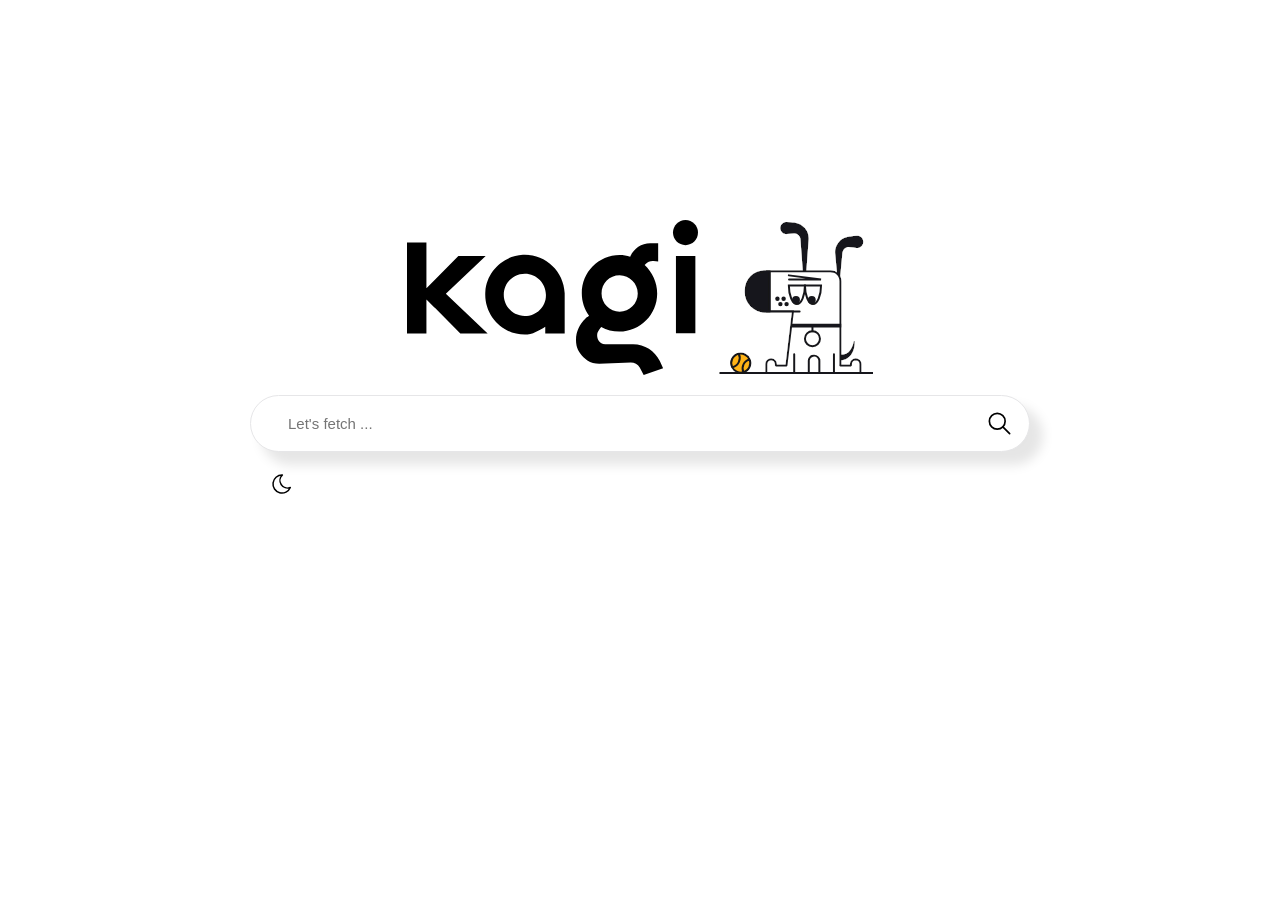
<file: newtab/index.html>
<!DOCTYPE html>
<html lang="en">
    <head>
        <meta charset="UTF-8">
        <title>New Tab</title>

        <link rel="icon" href="/icons/icon_32px.png">
        <link rel="stylesheet" href="styles.css">

        <script defer src="index.js"></script>
    </head>

    <body>

        <div id="content">

            <div class="headers">
                <img class="variable-color" src="/newtab/icons/kagi_text.svg" alt="kagi">
                <img src="/newtab/icons/dog_logo.svg" alt="dog with tennis ball">
            </div>

            <div class="search">
                <input
                        name="query"
                        type="text"
                        placeholder="Let's fetch ..."
                        autocapitalize="off"
                        spellcheck="false"
                        autocomplete="off"
                        tabindex="0"
                        maxlength="1024"
                >
                <img id="clear-search-text-button" style="display: none;" class="hide-no-search" src="/newtab/icons/x_icon.svg" alt="clear search">
                <div style="display: none;" class="vertical-bar hide-no-search"></div>
                <img id="execute-search-button" class="variable-color" src="/newtab/icons/search_icon.svg" alt="search">
            </div>

            <div class="options-bar">
                <span>
                    <img id="enable-light-mode-button" class="variable-color" src="/newtab/icons/light_mode_icon.svg" alt="enable light mode">
                    <img id="enable-dark-mode-button" class="variable-color" src="/newtab/icons/dark_mode_icon.svg" alt="enable dark mode">
                </span>
            </div>

        </div>

    </body>
</html>
</file>
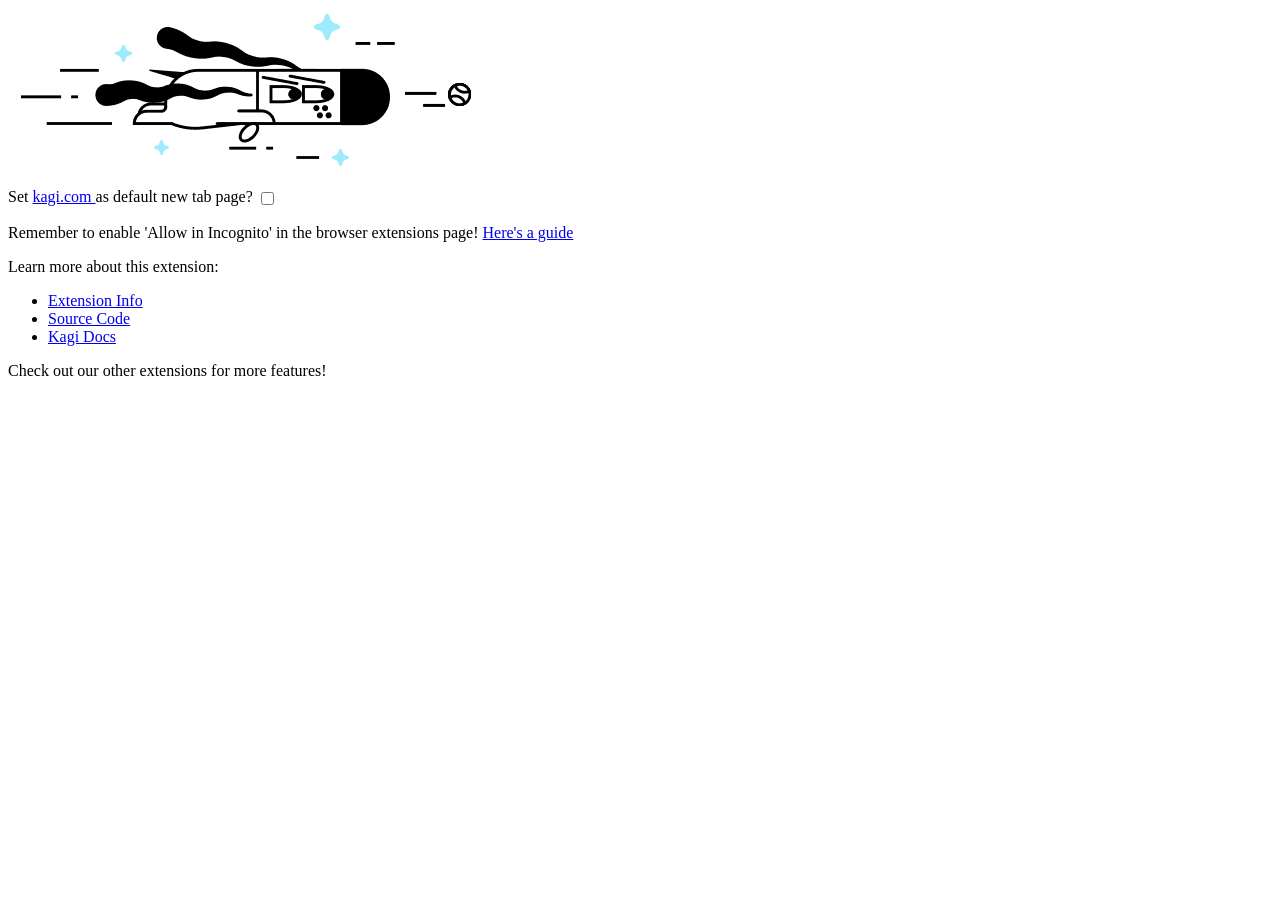
<file: popup.html>
<!DOCTYPE html>
<html>
  <body>
    <a href="https://kagi.com" target="_blank">
      <img src="popup-animation.gif" />
    </a>
    <p>
      Set
      <a href="https://kagi.com" target="_blank"> kagi.com </a>
      as default new tab page?
      <input type="checkbox" style="vertical-align: middle" />
    </p>
    <p>
      Remember to enable 'Allow in Incognito' in the browser extensions page!
      <a
        href="https://github.com/kagisearch/chrome_extension_basic?tab=readme-ov-file#setup"
        target="_blank">Here's a guide</a>
    </p>
    <p>Learn more about this extension:</p>
    <ul>
      <li>
        <a
          href="https://chromewebstore.google.com/detail/kagi-search/cdglnehniifkbagbbombnjghhcihifij"
          target="_blank">Extension Info</a>
      </li>
      <li>
        <a
          href="https://github.com/kagisearch/chrome_extension_basic"
          target="_blank">Source Code</a>
      </li>
      <li>
        <a
          href="https://help.kagi.com/kagi/getting-started/setting-default.html"
          target="_black">Kagi Docs</a>
      </li>
    </ul>
    <p>Check out our other extensions for more features!</p>
    <script src="./popup.js" type="module"></script>
  </body>
</html>
</file>
<file: newtab/styles.css>
:root {
    --background: rgb(24, 24, 26);
    --background-accent: rgb(47, 47, 49);
    --background-alt: rgb(112, 112, 119);
    --background-invert: rgb(255, 255, 255);
}

html, body {
    margin: 0;
    padding: 0;
    width: 100%;

    height: 100%;

    background-color: var(--background);
}

#content {
    display: flex;
    flex-direction: column;
    gap: 20px;

    height: 80%;
    justify-content: center;

    width: 75%;
    min-width: 500px;
    max-width: 780px;

    margin: 0 auto;
}

.headers {
    display: flex;
    flex-direction: row;
    gap: 20px;

    height: 155px;
    width: 100%;

    justify-content: center;
}

.headers img {
    height: 100%;
    width: auto;
}

.search {
    display: flex;
    flex-direction: row;

    height: 55px;

    padding: 0 16px;
    align-items: center;

    border: 1px solid var(--background-alt);
    border-radius: 36px;

    box-shadow: 12px 12px 12px 1px rgba(0, 0, 0, 0.1);

    background-color: var(--background-accent);
}

.search input {
    width: 100%;
    padding: 11px 21px;

    color: var(--background-invert);
    font-size: 15px;

    outline: none;
    border: none;
    background: none;
}

.search img {
    height: 50%;
    width: auto;

    cursor: pointer;
}

.options-bar {
    display: flex;
    flex-direction: row;
    gap: 2px;

    padding: 0 20px;
}

.options-bar img:hover {
    cursor: pointer;
}

.vertical-bar {
    width: 0;
    height: 50%;

    margin: 0 10px;
    border-left: 1px solid var(--background-alt);
}
</file>
